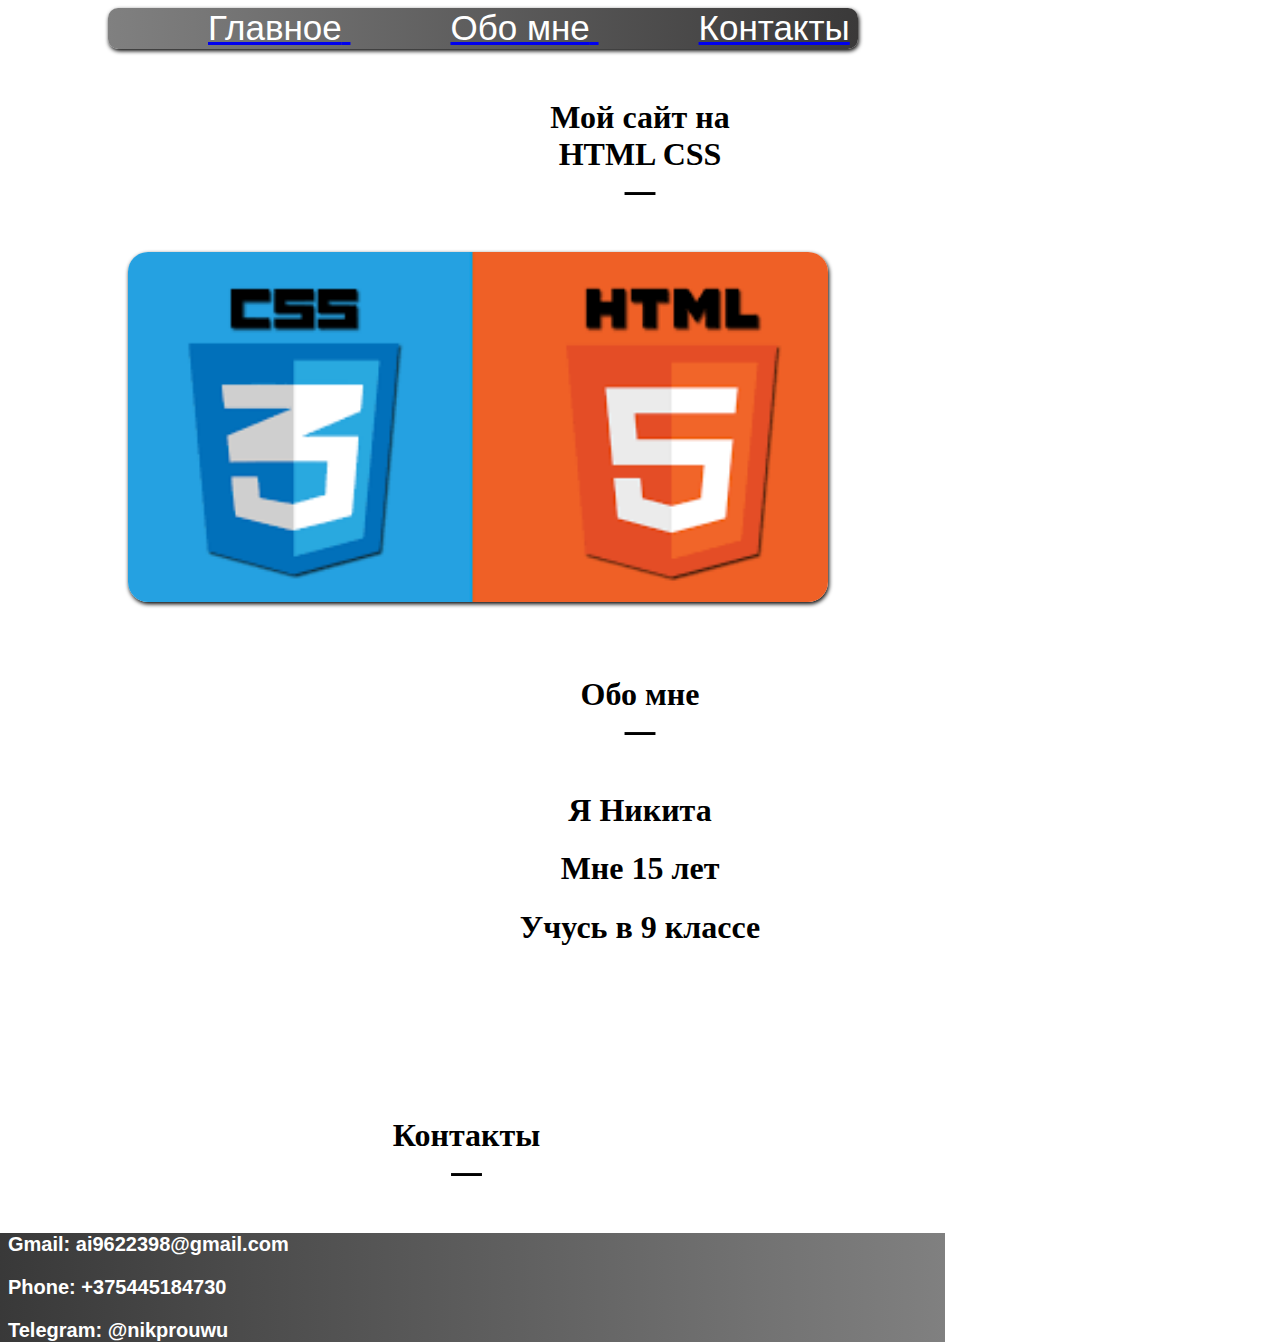
<file: DZ/index.html>
<!DOCTYPE html>
<html lang="en">
<head>
  <meta charset="UTF-8">
  <meta name="viewport" content="width=device-width, initial-scale=1.0">
  <title>Сайт</title>
  <style>
    footer{
      position: relative;
      right: 20px;
      width: 957px;
      height: 50px;
    }
    
    header{
      box-shadow: 1px 2px 4px black;
      background-image: linear-gradient(90deg,grey,rgb(58, 57, 57));
      border-radius: 10px;
      width: 750px;
      position: relative;
      left: 100px;
      font-size: 35px;
    }
    .text{
      font-family: 'Franklin Gothic Medium', 'Arial Narrow', Arial, sans-serif;
      color: white;
      margin-left: 100px;
    }
    header:hover{
      transform: scale(1.1);
    }
    h1{
      margin-top: 50px;
      font-family:Georgia, 'Times New Roman', Times, serif;
      text-align: center;
    }
    p{
      position: relative;
      bottom: 100px;
      margin-bottom: 100px;
      text-align: center;
      font-size: 60px;
    }
    img{
      border-radius: 20px;
      box-shadow: 1px 2px 4px black;
      position: relative;
      left: 120px;
      bottom: 150px;
      height: 350px;
      width: 700px;
    }
    .text1{
      position: relative;
      bottom: 100px;
      margin-top: 20px;
      font-family:Georgia, 'Times New Roman', Times, serif;
      text-align: center;
    }
    .text2{
      position: relative;
      bottom: 200px;
      margin-bottom: 100px;
      text-align: center;
      font-size: 60px;
    }
    .text3{
      position: relative;
      bottom: 250px;
      margin-top: 20px;
      font-family:Georgia, 'Times New Roman', Times, serif;
      text-align: center;
    }
    .contact{
      position: relative;
      bottom: 250px;
      background-image: linear-gradient(90deg, rgb(56, 56, 56),grey);
    }
    .textContact{
      margin-top: 20px;
      margin-left: 20px;
      color: white;
      font-size: 20px;
      font-family: Arial, Helvetica, sans-serif;
      text-align: left;
    }
  </style>
</head>
<body>
  <header>
    <a href="#main">
      <span class="text">Главное</span>
    </a>  
    <a href="#about">  
      <span class="text">Обо мне</span>
    </a> 
    <a href="#contacts"> 
      <span class="text">Контакты</span>
    </a> 
  </header>
  <main id="main">
    <h1>Мой сайт на <br> HTML CSS</h1>
    <p>_</p>
    <img src="image.png">
    <div id="about">
      <h1 class="text1">Обо мне</h1>
      <p class="text2">_</p>
      <h1 class="text3">Я Никита</h1>
      <h1 class="text3">Мне 15 лет</h1>
      <h1 class="text3">Учусь в 9 классе</h1>
    </div>
  </main>
  <footer id="contacts">
    <h1 class="text1">Контакты</h1> 
    <p class="text2">_</p>
    <div class="contact">
      <h1 class="textContact">Gmail: ai9622398@gmail.com</h1>
      <h1 class="textContact">Phone: +375445184730</h1>
      <h1 class="textContact">Telegram: @nikprouwu</h1>
    </div>
  </footer>
</body>
</html>
</file>
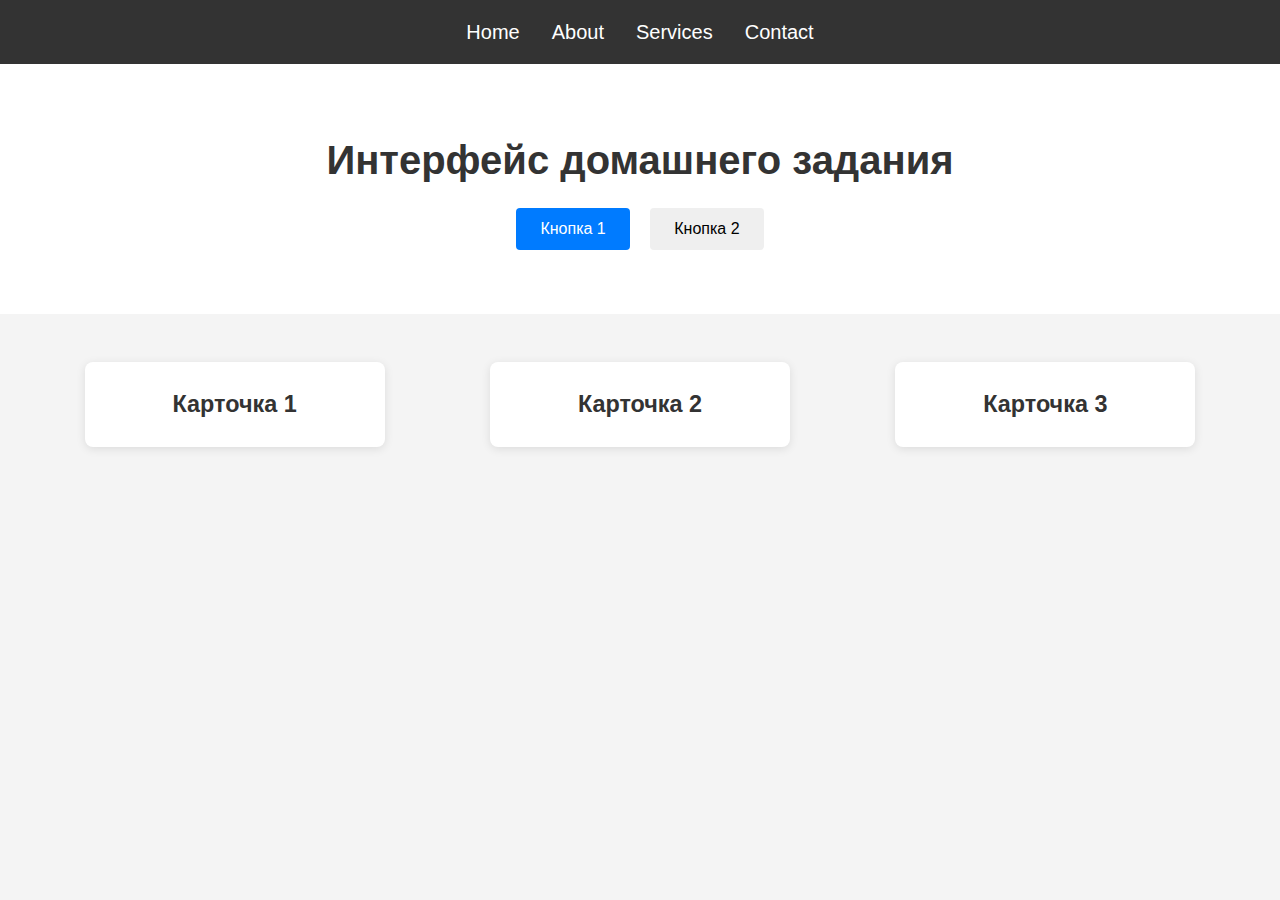
<file: DZ_CSS-Анимации/index.html>
<!DOCTYPE html>
<html lang="en">
<head>
    <meta charset="UTF-8">
    <meta name="viewport" content="width=device-width, initial-scale=1.0">
    <title>CSS Анимации</title>
    <link rel="stylesheet" href="style.css">
    <script src="script.js"></script>
</head>
<body>
    <header>
        <nav>
            <ul class="nav">
                <li><a href="#" class="nav__link">Home</a></li>
                <li><a href="#" class="nav__link">About</a></li>
                <li><a href="#" class="nav__link">Services</a></li>
                <li><a href="#" class="nav__link">Contact</a></li>
            </ul>
        </nav>
    </header>

    <main>
        <section class="hero">
            <h1>Интерфейс домашнего задания</h1>
            <button class="btn btn--primary">Кнопка 1</button>
            <button class="btn">Кнопка 2</button>
        </section>

        <section class="cards">
            <div class="card">
                <div class="card__content">
                    <h3>Карточка 1</h3>
                    <div class="description">
                        <p>Описание 1</p>
                    </div>
                </div>
            </div>
            <div class="card">
                <div class="card__content">
                    <h3>Карточка 2</h3>
                    <div class="description">
                        <p>Описание 2</p>
                    </div>
                </div>
            </div>
            <div class="card">
                <div class="card__content">
                    <h3>Карточка 3</h3>
                    <div class="description">
                        <p>Описание 3</p>
                    </div>
                </div>
            </div>
        </section>
    </main>
</body>
</html>
</file>
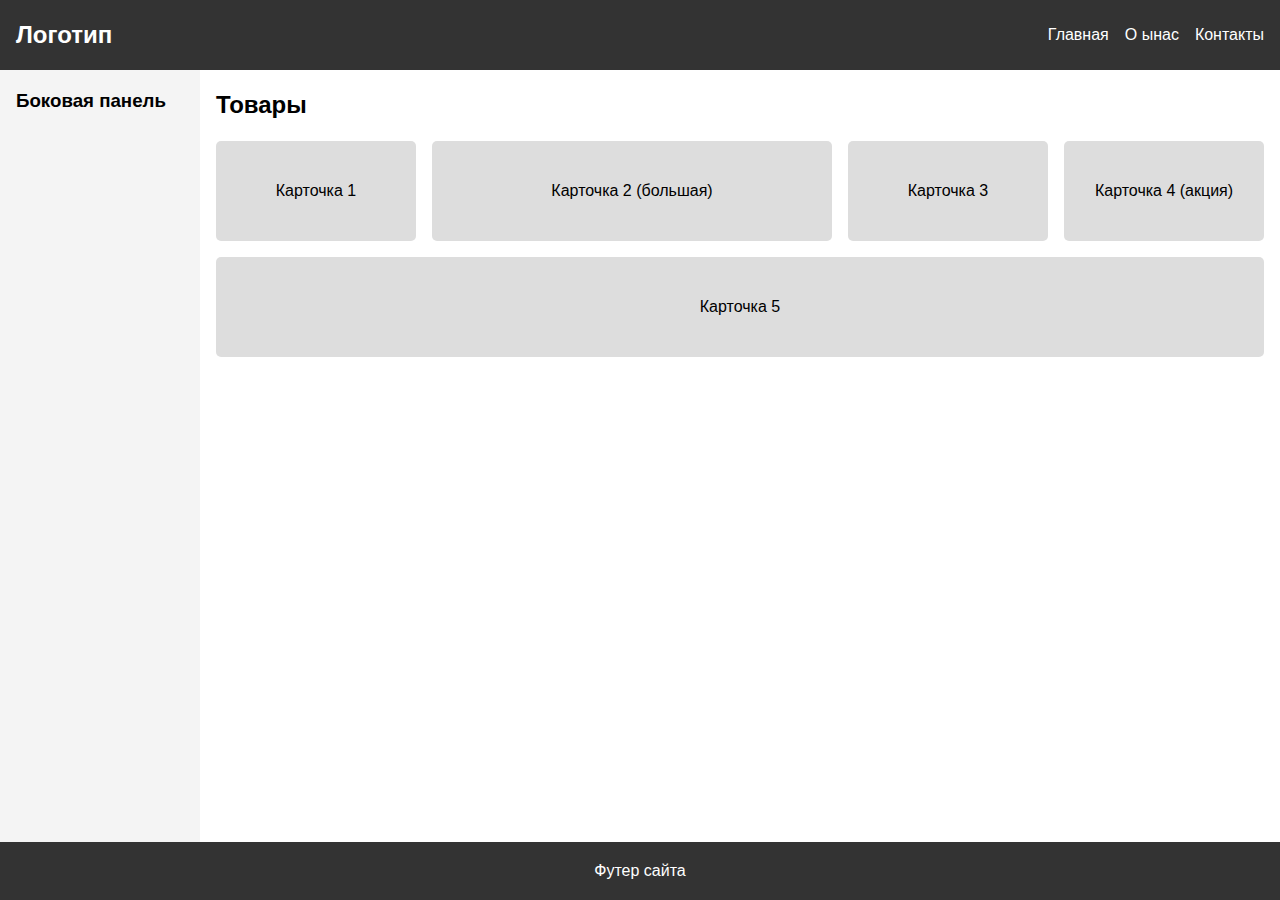
<file: DZ_Flex-Grid/index.html>
<!DOCTYPE html>
<html lang="ru">
<head>
    <meta charset="UTF-8">
    <meta name="viewport" content="width=device-width, initial-scale=1.0">
    <title>Страница товаров</title>
    <link rel="stylesheet" href="style.css">
</head>
<body>
    <div class="container">
        <header>
            <div class="logo">Логотип</div>
            <nav class="menu">
                <a href="#">Главная</a>
                <a href="#">О ынас</a>
                <a href="#">Контакты</a>
            </nav>
        </header>
        <aside class="sidebar">
            <h3>Боковая панель</h3>
        </aside>
        <main>
            <section class="products">
                <h2>Товары</h2>
                <div class="product-cards">
                    <div class="card">Карточка 1</div>
                    <div class="card big">Карточка 2 (большая)</div>
                    <div class="card">Карточка 3</div>
                    <div class="card sale">Карточка 4 (акция)</div>
                    <div class="card">Карточка 5</div>
                </div>
            </section>
        </main>
        <footer>
            <p>Футер сайта</p>
        </footer>
    </div>
</body>
</html>
</file>
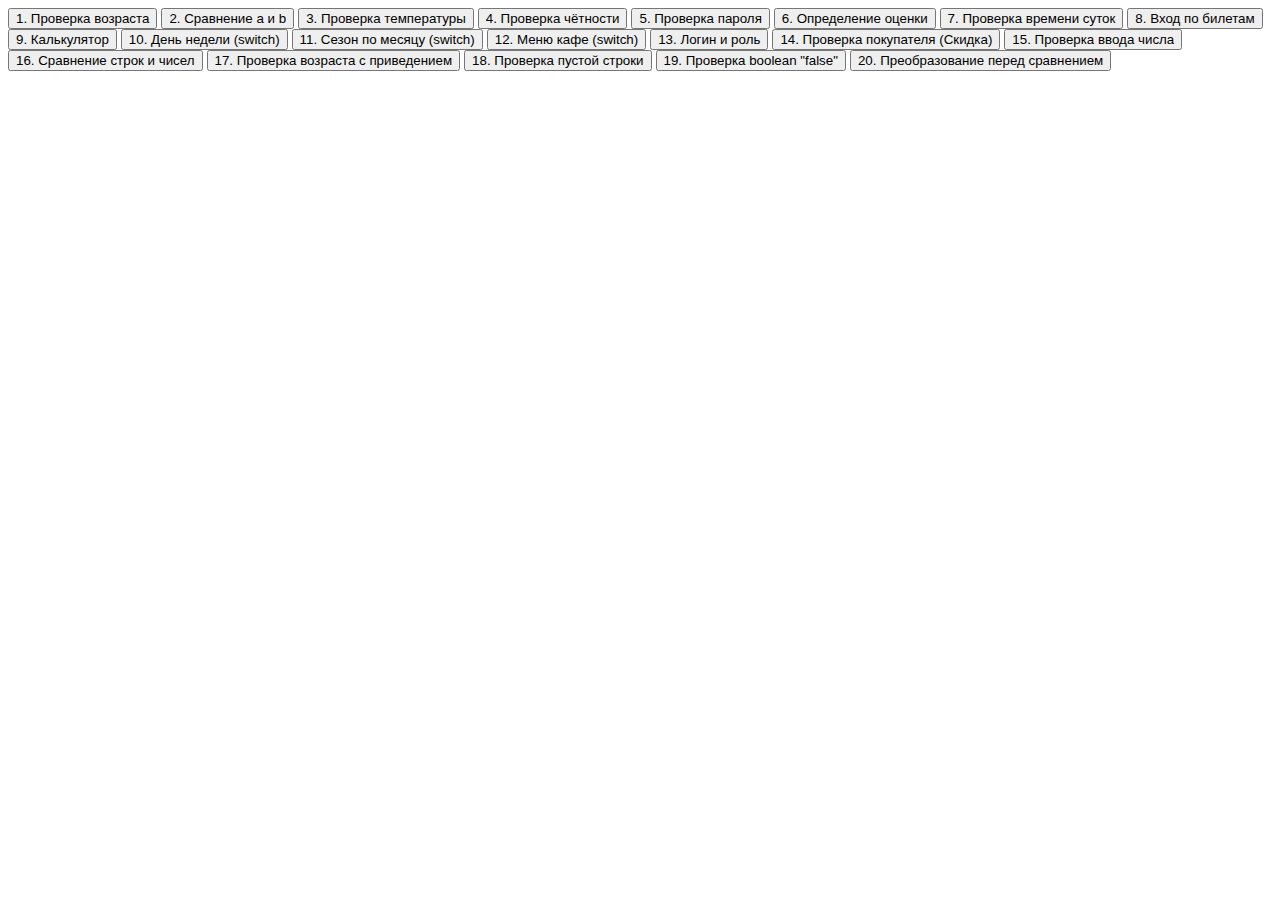
<file: DZ_Словные-Конструкции/index.html>
<!DOCTYPE html>
<html lang="ru">
<head>
    <meta charset="UTF-8">
    <meta name="viewport" content="width=device-width, initial-scale=1.0">
    <title>Задачи по JavaScript</title>
</head>
<body>
        <button id="btn-t1">1. Проверка возраста</button>
        <button id="btn-t2">2. Сравнение a и b</button>
        <button id="btn-t3">3. Проверка температуры</button>
        <button id="btn-t4">4. Проверка чётности</button>
        <button id="btn-t5">5. Проверка пароля</button>
        <button id="btn-t6">6. Определение оценки</button>
        <button id="btn-t7">7. Проверка времени суток</button>
        <button id="btn-t8">8. Вход по билетам</button>
        <button id="btn-t9">9. Калькулятор</button>
        <button id="btn-t10">10. День недели (switch)</button>
        <button id="btn-t11">11. Сезон по месяцу (switch)</button>
        <button id="btn-t12">12. Меню кафе (switch)</button>
        <button id="btn-t13">13. Логин и роль</button>
        <button id="btn-t14">14. Проверка покупателя (Скидка)</button>
        <button id="btn-t15">15. Проверка ввода числа</button>
        <button id="btn-t16">16. Сравнение строк и чисел</button>
        <button id="btn-t17">17. Проверка возраста с приведением</button>
        <button id="btn-t18">18. Проверка пустой строки</button>
        <button id="btn-t19">19. Проверка boolean "false"</button>
        <button id="btn-t20">20. Преобразование перед сравнением</button>

   <script>
     const btnT1 = document.getElementById("btn-t1");
     const btnT2 = document.getElementById("btn-t2");
     const btnT3 = document.getElementById("btn-t3");
     const btnT4 = document.getElementById("btn-t4");
     const btnT5 = document.getElementById("btn-t5");
     const btnT6 = document.getElementById("btn-t6");
     const btnT7 = document.getElementById("btn-t7");
     const btnT8 = document.getElementById("btn-t8");
     const btnT9 = document.getElementById("btn-t9");
     const btnT10 = document.getElementById("btn-t10");
     const btnT11 = document.getElementById("btn-t11");
     const btnT12 = document.getElementById("btn-t12");
     const btnT13 = document.getElementById("btn-t13");
     const btnT14 = document.getElementById("btn-t14");
     const btnT15 = document.getElementById("btn-t15");
     const btnT16 = document.getElementById("btn-t16");
     const btnT17 = document.getElementById("btn-t17");
     const btnT18 = document.getElementById("btn-t18");
     const btnT19 = document.getElementById("btn-t19");
     const btnT20 = document.getElementById("btn-t20");

     btnT1.addEventListener("click", function() { runTask("1. Проверка возраста", task1_func); });
     btnT2.addEventListener("click", function() { runTask("2. Сравнение a и b", task2_func); });
     btnT3.addEventListener("click", function() { runTask("3. Проверка температуры", task3_func); });
     btnT4.addEventListener("click", function() { runTask("4. Проверка чётности", task4_func); });
     btnT5.addEventListener("click", function() { runTask("5. Проверка пароля", task5_func); });
     btnT6.addEventListener("click", function() { runTask("6. Определение оценки", task6_func); });
     btnT7.addEventListener("click", function() { runTask("7. Проверка времени суток", task7_func); });
     btnT8.addEventListener("click", function() { runTask("8. Вход по билетам", task8_func); });
     btnT9.addEventListener("click", function() { runTask("9. Калькулятор", task9_func); });
     btnT10.addEventListener("click", function() { runTask("10. День недели", task10_func); });
     btnT11.addEventListener("click", function() { runTask("11. Сезон по месяцу", task11_func); });
     btnT12.addEventListener("click", function() { runTask("12. Меню кафе", task12_func); });
     btnT13.addEventListener("click", function() { runTask("13. Логин и роль", task13_func); });
     btnT14.addEventListener("click", function() { runTask("14. Проверка покупателя", task14_func); });
     btnT15.addEventListener("click", function() { runTask("15. Проверка ввода числа", task15_func); });
     btnT16.addEventListener("click", function() { runTask("16. Сравнение строк и чисел", task16_func); });
     btnT17.addEventListener("click", function() { runTask("17. Проверка возраста с приведением", task17_func); });
     btnT18.addEventListener("click", function() { runTask("18. Проверка пустой строки", task18_func); });
     btnT19.addEventListener("click", function() { runTask("19. Проверка boolean 'false'", task19_func); });
     btnT20.addEventListener("click", function() { runTask("20. Преобразование перед сравнением", task20_func); });


     function runTask(taskName, taskFunction) {
         console.clear();
         console.log(`--- Запуск задачи: ${taskName} ---`);
         taskFunction();
     }


     function task1_func() {
         let age = +prompt("Введите возраст");
         if(age >= 18){
             console.log("Доступ разрешён");
         } else {
             console.log("Доступ запрещён");
         }
     }

     function task2_func() {
         let a = 10;
         let b = 7;
         if(a > b){ console.log(a, " Больше чем ", b); } 
         else if(a < b){ console.log(a, " Меньше чем ", b); } 
         else { console.log(a, " Равно ", b); } 
     }

     function task3_func() {
         let t = +prompt("Какая температура?");
         if(t <= 0){ console.log("Мороз"); }
         else if(t > 0 && t <= 20){ console.log("Прохладно"); }
         else if(t >= 20){ console.log("Тепло"); }
     }
     
     function task4_func() {
         let num = +prompt("Введите число:");
         if(num % 2 === 0){ console.log("Чётное"); }
         else { console.log("Нечётное"); }
     }
     
     function task5_func() {
         const PASSWORD = "javascript";
         let input = prompt("Введите пароль:");
         if(input === PASSWORD){ console.log("Добро пожаловать!"); }
         else { console.log("Неверный пароль!"); }
     }

     function task6_func() {
         let score = +prompt("Введите балл (0-100):");
         if (score >= 90) { console.log("Отлично"); } 
         else if (score >= 75) { console.log("Хорошо"); } 
         else if (score >= 50) { console.log("Удовлетворительно"); } 
         else { console.log("Нужно подтянуться"); }
     }
     
     function task7_func() {
         let hour = +prompt("Введите час (0-23):");
         if (hour >= 0 && hour <= 5) { console.log("Ночь"); } 
         else if (hour >= 6 && hour <= 11) { console.log("Утро"); } 
         else if (hour >= 12 && hour <= 17) { console.log("День"); } 
         else { console.log("Вечер"); }
     }
     
     function task8_func() {
         let hasTicket = true;
         let age = 15;
         if (age >= 16) {
             if (hasTicket) { console.log("Можно войти"); } 
             else { console.log("Купи билет"); }
         } else { console.log("Вход только с родителями"); }
     }
     
     function task9_func() {
         let a = 10;
         let b = 5;
         let operator = prompt("Введите оператор (+, -, *, /):");
         let result;
         switch (operator) {
             case "+": result = a + b; break;
             case "-": result = a - b; break;
             case "*": result = a * b; break;
             case "/": result = a / b; break;
             default: console.log("Неверный оператор"); return;
         }
         console.log(`Результат: ${result}`);
     }

     function task10_func() {
         let day = +prompt("Введите день недели числом (1-7):");
         switch (day) {
             case 1: console.log("Понедельник"); break;
             case 2: console.log("Вторник"); break;
             case 3: console.log("Среда"); break;
             case 4: console.log("Четверг"); break;
             case 5: console.log("Пятница"); break;
             case 6: console.log("Суббота"); break;
             case 7: console.log("Воскресенье"); break;
             default: console.log("Неверный день недели");
         }
     }

     function task11_func() {
         let month = +prompt("Введите номер месяца (1-12):");
         switch (month) {
             case 12: case 1: case 2: console.log("Зима"); break;
             case 3: case 4: case 5: console.log("Весна"); break;
             case 6: case 7: case 8: console.log("Лето"); break;
             case 9: case 10: case 11: console.log("Осень"); break;
             default: console.log("Неверный месяц");
         }
     }

     function task12_func() {
         let drink = prompt("Выберите напиток (tea, coffee, juice):");
         switch (drink) {
             case "tea": console.log("Вы выбрали чай"); break;
             case "coffee": console.log("Вы выбрали кофе"); break;
             case "juice": console.log("Вы выбрали сок"); break;
             default: console.log("Такого напитка нет");
         }
     }
     
     function task13_func() {
         let isLoggedIn = true;
         let role = "admin";
         if (!isLoggedIn) { console.log("Войдите в систему"); } 
         else if (role === "admin") { console.log("Добро пожаловать, админ"); } 
         else { console.log("Здравствуйте, пользователь"); }
     }

     function task14_func() {
         let total = 350;
         let isVIP = false;
         let discount = 0;
         if (isVIP) { discount = 0.20; } 
         else if (total >= 500) { discount = 0.15; } 
         else if (total >= 200) { discount = 0.10; }
         let finalPrice = total * (1 - discount);
         console.log(`Итоговая цена: ${finalPrice.toFixed(2)}`);
     }

     function task15_func() {
         let num = Number(prompt("Введите число:"));
         if (isNaN(num)) { console.log("Это не число!"); } 
         else if (num > 0) { console.log("Положительное"); } 
         else if (num < 0) { console.log("Отрицательное"); } 
         else { console.log("Ноль"); }
     }

     function task16_func() {
         console.log(`"5" == 5: ${"5" == 5}`);
         console.log(`"5" === 5: ${"5" === 5}`);
         console.log(`"5" + 5: ${"5" + 5}`);
         console.log(`"5" - 5: ${"5" - 5}`);
     }

     function task17_func() {
         let age = Number(prompt("Введите возраст:"));
         if (age < 18) { console.log("Доступ запрещён"); } 
         else { console.log("Проходи"); }
     }

     function task18_func() {
         let name = prompt("Введите имя:");
         if (!name) { console.log("Имя не введено"); } 
         else { console.log(`Привет, ${name}!`); }
     }

     function task19_func() {
         let isOnline = "false";
         if (isOnline) { console.log("Пользователь в сети"); } 
         else { console.log("Пользователь не в сети"); }
     }

     function task20_func() {
         console.log(`"10" > 5: ${"10" > 5}`);
         console.log(`"10" < "2": ${"10" < "2"}`);
         console.log(`"abc" > 5: ${"abc" > 5}`);
         console.log(`true == 1: ${true == 1}`);
         console.log(`false == 0: ${false == 0}`);
     }
    </script>
</body>
</html>
</file>
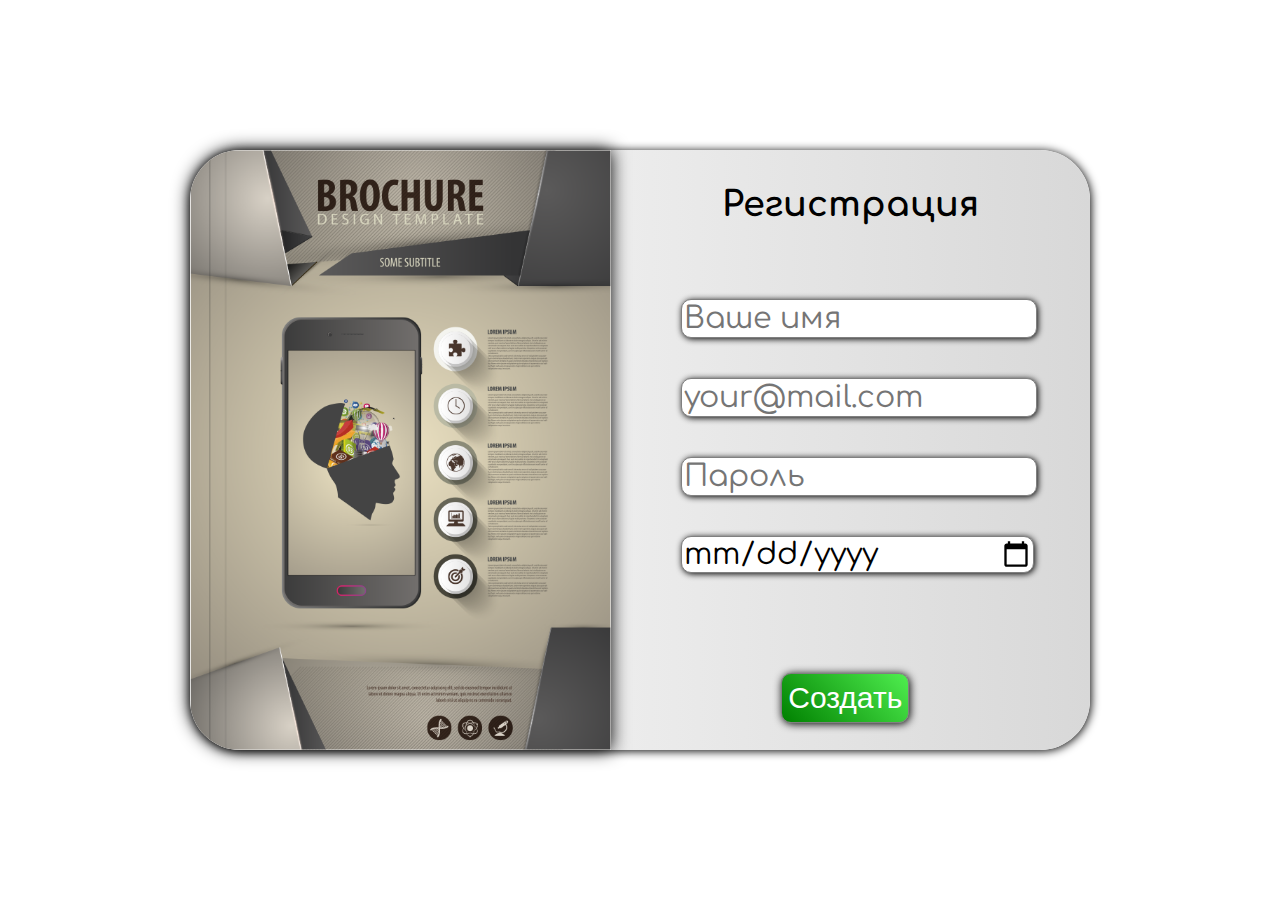
<file: DZ_Форма-Регистрации/index.html>
<!DOCTYPE html>
<html lang="en">
<head>
    <meta charset="UTF-8">
    <meta name="viewport" content="width=device-width, initial-scale=1.0">
    <title>Форма Регистрации</title>
    <link rel="stylesheet" href="style.css">
    <link rel="preconnect" href="https://fonts.googleapis.com">
    <link rel="preconnect" href="https://fonts.gstatic.com" crossorigin>
    <link href="https://fonts.googleapis.com/css2?family=Comfortaa:wght@300..700&display=swap" rel="stylesheet">
</head>
<body>
    <div class="form-registration">
        <div class="form-container">
            <div class="image_form-container">      
                <img class="form-image" src="image/photo.png">
                <form class="auth" action="/singup" metod="post">
                    <h3 class="auth_title">Регистрация</h3>
                    <label class="auth_label">
                        <input class="auth_input" name="name" type="text" placeholder="Ваше имя" required="">
                    </label>
                    <label class="auth_label">
                        <input class="auth_input" name="email" type="email" placeholder="your@mail.com" required="">
                    </label>
                    <label class="auth_label">
                        <input class="auth_input" name="name" type="password" placeholder="Пароль" required="">
                    </label>
                    <label class="auth_label">
                        <input class="auth_input" name="name" type="date" placeholder="Пол" required="">
                    </label>
                    <label class="auth_label">
                        <input class="auth_input" name="name" type="hidden" placeholder="Пол" required="">
                    </label>
                    <button class="auth_btn" type="submit">Создать</button>
                </form>
            </div>
        </div>
    </div>
</body>
</html>
</file>
<file: DZ_CSS-Анимации/style.css>
* {
    margin: 0;
    padding: 0;
    box-sizing: border-box;
}

body {
    font-family: Arial, sans-serif;
    line-height: 1.6;
    color: #333;
    background-color: #f4f4f4;
}

/* Header and Navigation */
header {
    background-color: #333;
    padding: 1rem 0;
}

.nav {
    font-size: 20px;
    list-style: none;
    display: flex;
    justify-content: center;
    gap: 2rem;
}

.nav__link {
    color: #fff;
    text-decoration: none;
    position: relative;
    padding: 0.5rem 0;
    transition: color 0.25s ease;
}

.nav__link::after {
    content: '';
    position: absolute;
    bottom: 0;
    left: 0;
    width: 100%;
    height: 2px;
    background-color: #fff;
    transform: scaleX(0);
    transform-origin: left;
    transition: transform 0.25s ease;
}

.nav__link:hover {
    color: #ccc;
}

.nav__link:hover::after {
    transform: scaleX(1);
}


.hero {
    text-align: center;
    padding: 4rem 2rem;
    background-color: #fff;
}

.hero h1 {
    margin-bottom: 1rem;
    font-size: 2.5rem;
}

.hero p {
    margin-bottom: 2rem;
    font-size: 1.2rem;
}


.btn {
    display: inline-block;
    padding: 0.75rem 1.5rem;
    margin: 0 0.5rem;
    border: none;
    border-radius: 4px;
    text-decoration: none;
    font-size: 1rem;
    cursor: pointer;
    transition: background-color 0.2s ease-out, transform 0.2s ease-out;
}

@media(min-width: 1889px){
    .card {
        width: 400px;
    }
}

.btn:hover {
    transform: scale(1.04);
}

.btn--primary {
    background-color: #007bff;
    color: #fff;
}

.btn--primary:hover {
    background-color: #0056b3;
}

.description {
    display: none;
    justify-content: space-around;
    height: 100px;
    padding: 2rem;
    transition: opacity 0.3s ease, transform 0.3s ease;
    text-align: center;
    font-size: 20px;
    flex-wrap: wrap;
    opacity: 0;
    transform: translateY(-10px);
    background-color: rgba(0, 123, 255, 0.1);
    border-radius: 8px;
    margin-top: 1rem;
}

.description.show {
    opacity: 1;
    transform: translateY(0);
}

.cards {
    display: flex;
    justify-content: space-around;
    padding: 2rem;
    text-align: center;
    font-size: 20px;
}

.card:hover {
    transform: translateY(-6px);
}

.card {
    background-color: #fff;
    border-radius: 8px;
    box-shadow: 0 2px 10px rgba(0, 0, 0, 0.1);
    width: 300px;
    margin: 1rem;
    overflow: hidden;
    animation: fadeInUp 0.4s ease-out both;
}

.card:nth-child(1) { animation-delay: 0.1s; }
.card:nth-child(2) { animation-delay: 0.2s; }
.card:nth-child(3) { animation-delay: 0.3s; }

.card__content {
    padding: 1.5rem;
    animation: fadeInUp 0.4s ease-out both;
}

.card__content:nth-child(1) { animation-delay: 0.1s; }
.card__content:nth-child(2) { animation-delay: 0.2s; }
.card__content:nth-child(3) { animation-delay: 0.3s; }

@keyframes fadeInUp {
    from {
        opacity: 0;
        transform: translateY(12px);
    }
    to {
        opacity: 1;
        transform: translateY(0);
    }
}
</file>
<file: DZ_Flex-Grid/style.css>
* {
    margin: 0;
    padding: 0;
    box-sizing: border-box;
}

body {
    font-family: Arial, sans-serif;
    line-height: 1.6;
}

.container {
    display: grid;
    grid-template-areas:
        "header header header"
        "sidebar main main"
        "footer footer footer";
    grid-template-columns: 200px 1fr 1fr;
    grid-template-rows: auto 1fr auto;
    min-height: 100vh;
}

header {
    grid-area: header;
    background-color: #333;
    color: white;
    display: flex;
    justify-content: space-between;
    align-items: center;
    padding: 1rem;
}

.logo {
    font-size: 1.5rem;
    font-weight: bold;
}

.menu {
    display: flex;
    gap: 1rem;
}

.menu a {
    color: white;
    text-decoration: none;
}

.menu a:hover {
    text-decoration: underline;
}

.sidebar {
    grid-area: sidebar;
    background-color: #f4f4f4;
    padding: 1rem;
}

main {
    grid-area: main;
    padding: 1rem;
}

.products h2 {
    margin-bottom: 1rem;
}

.product-cards {
    display: flex;
    flex-wrap: wrap;
    gap: 1rem;
}

.card {
    flex: 1 1 200px;
    background-color: #ddd;
    padding: 1rem;
    border-radius: 5px;
    text-align: center;
    min-height: 100px;
    display: flex;
    align-items: center;
    justify-content: center;
}


.big {
    flex: 2 1 400px;
}

.sale {
    align-self: flex-end;
}

footer {
    grid-area: footer;
    background-color: #333;
    color: white;
    text-align: center;
    padding: 1rem;
}

@media (max-width: 768px) {
    .container {
        grid-template-areas:
            "header"
            "sidebar"
            "main"
            "footer";
        grid-template-columns: 1fr;
    }
}
</file>
<file: DZ_Форма-Регистрации/style.css>
.form-container{
    position: absolute;
    inset: 0;
    margin: auto;
    height: 600px;
    width: 900px;
    border-radius: 50px;
    box-shadow: 1px 1px 10px black;
    background-image: linear-gradient(90deg, white, rgb(216, 216, 216));
}

@media(min-width: 1467px){
    .form-container{
        width: 1000px;
    }
    
    .form-image {
      width: 1800px;
    }
}

.image_form-container{
    display: flex;
    position: relative;
}

.form-image{
    box-shadow: 0px 0px 18px black;
    border-radius: 50px 0px 0px 50px;
    height: 600px;
    width: 800px;
}

.auth_input{
    border: 1px solid gray;
    border-radius: 10px;
    font-family: "Comfortaa";
    margin-top: 40px;
    box-shadow: 1px 1px 6px black;
    width: 350px;
    margin-left: 70px;
    font-size: 30px;
    transition: all 0.3s ease;
    height: 35px;
}

.auth_input:hover{
    box-shadow: 0px 0px 10px black;
    transform: translateY(-6px);
}

.auth_title{
    font-size: 35px;
    font-family: "Comfortaa";
    text-align: center;
}

.auth_btn{
  position: relative;
  left: 170px;
  top: 100px;
  height: 50px;
  border: 1px solid gray;
  background-image: linear-gradient(45deg, green, rgb(79, 238, 79));
  color: white;
  border-radius: 10px;
  box-shadow: 1px 1px 8px black;
  transition: all 0.3s ease;
  font-size: 30px;
}

.auth_btn:hover{
    box-shadow: 0px 0px 10px black;
    transform: scale(1.1);
}
</file>
